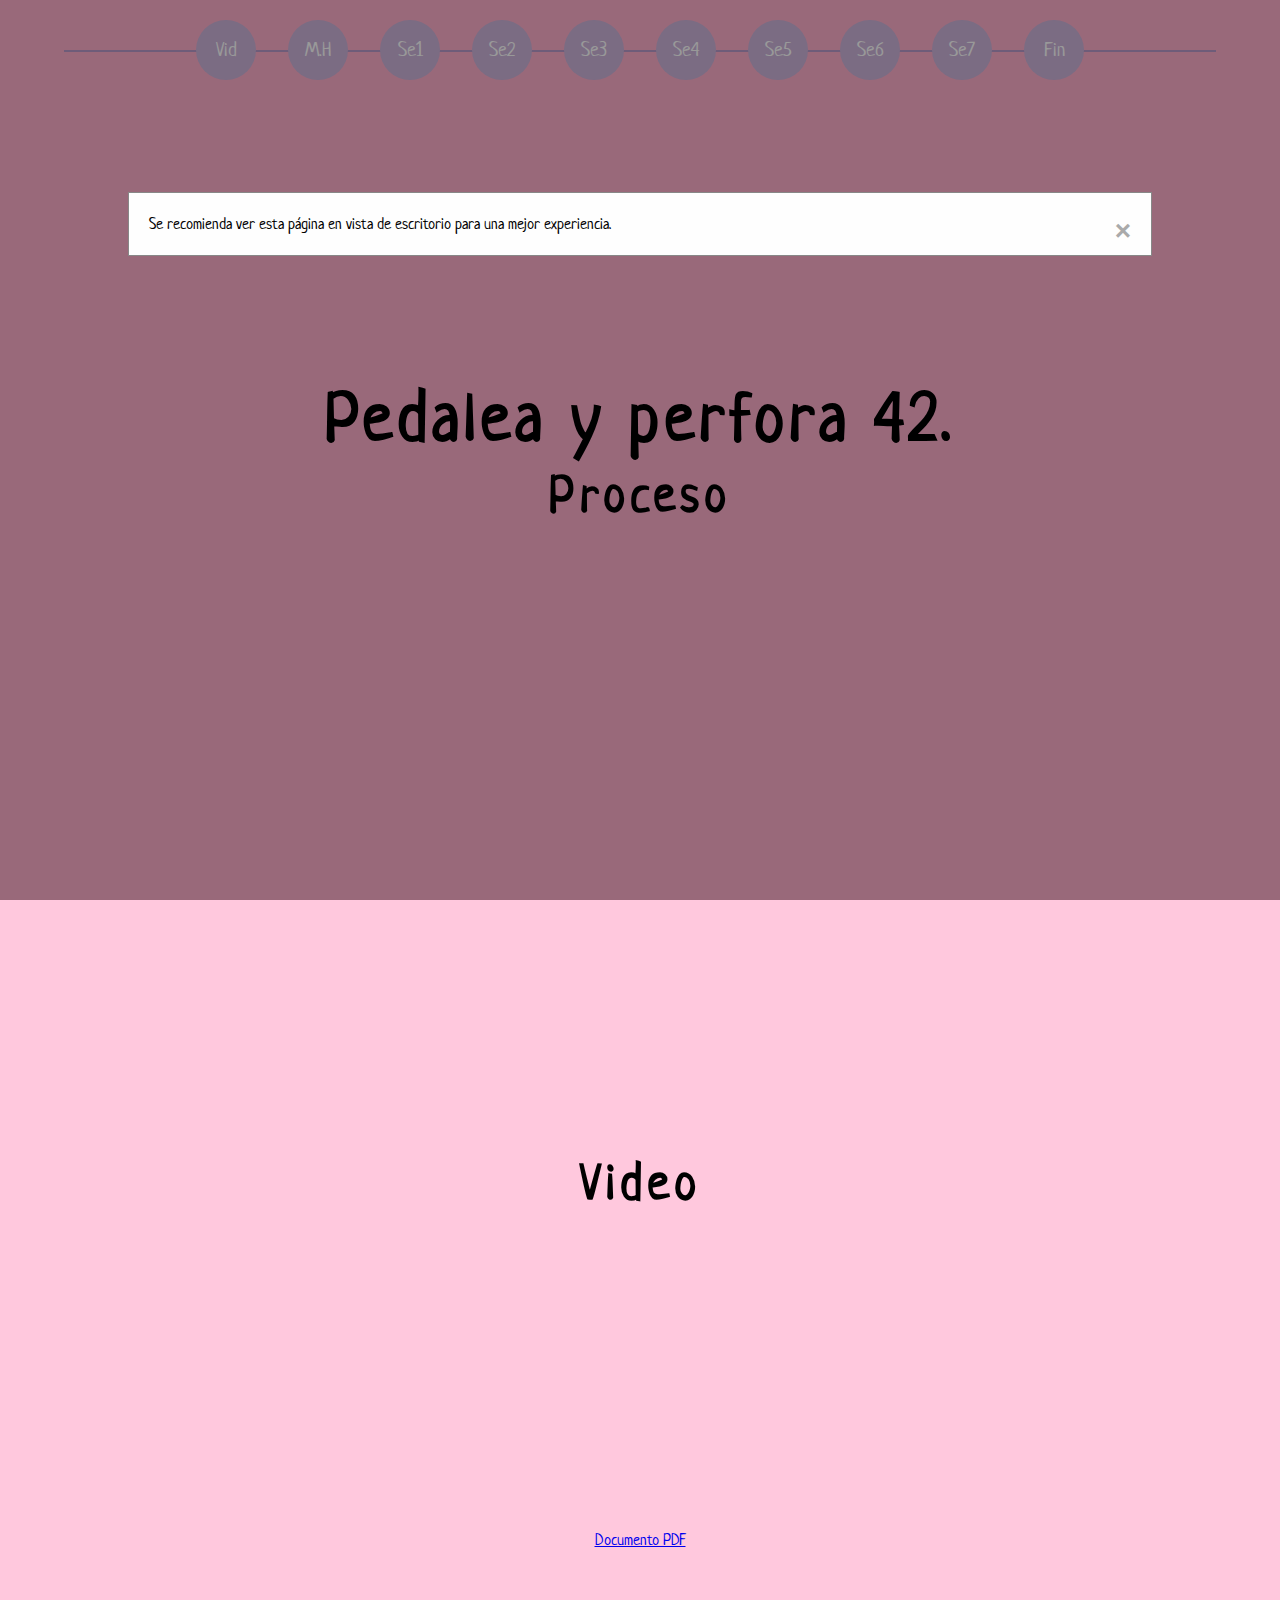
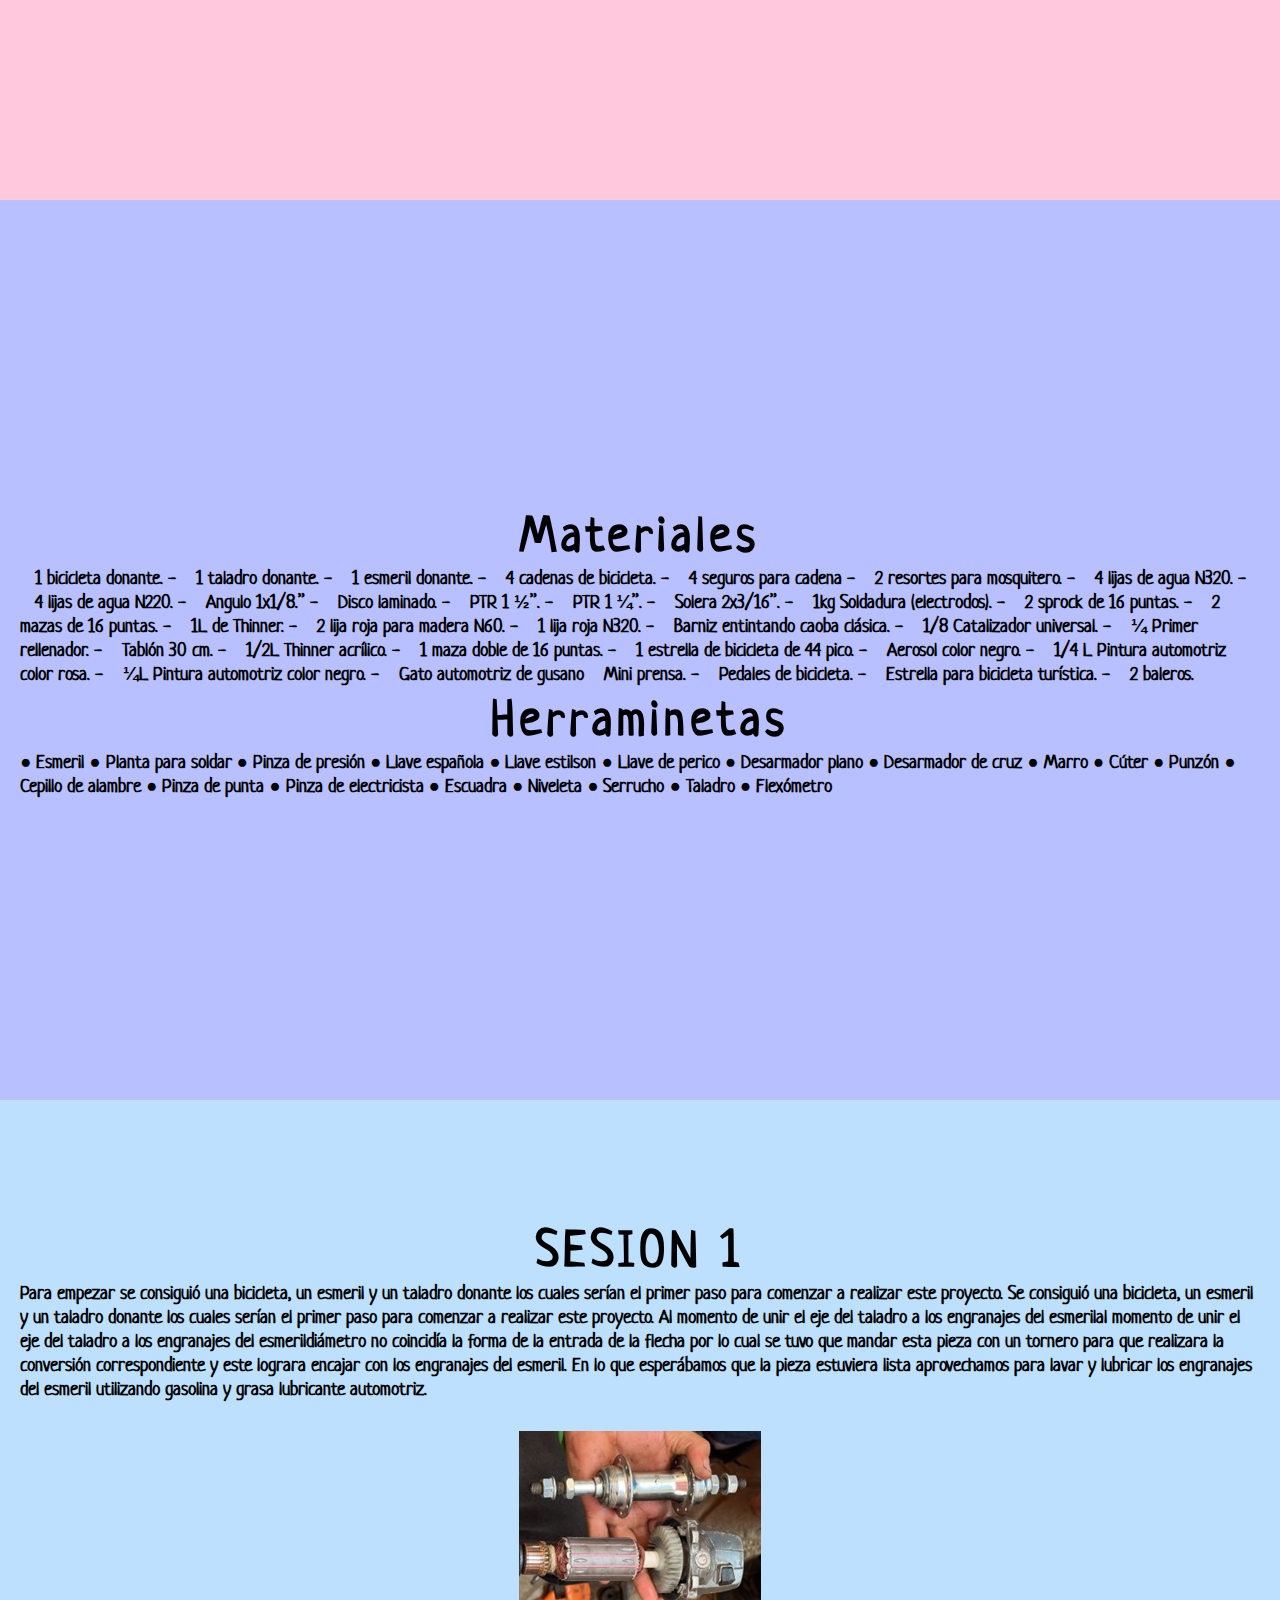
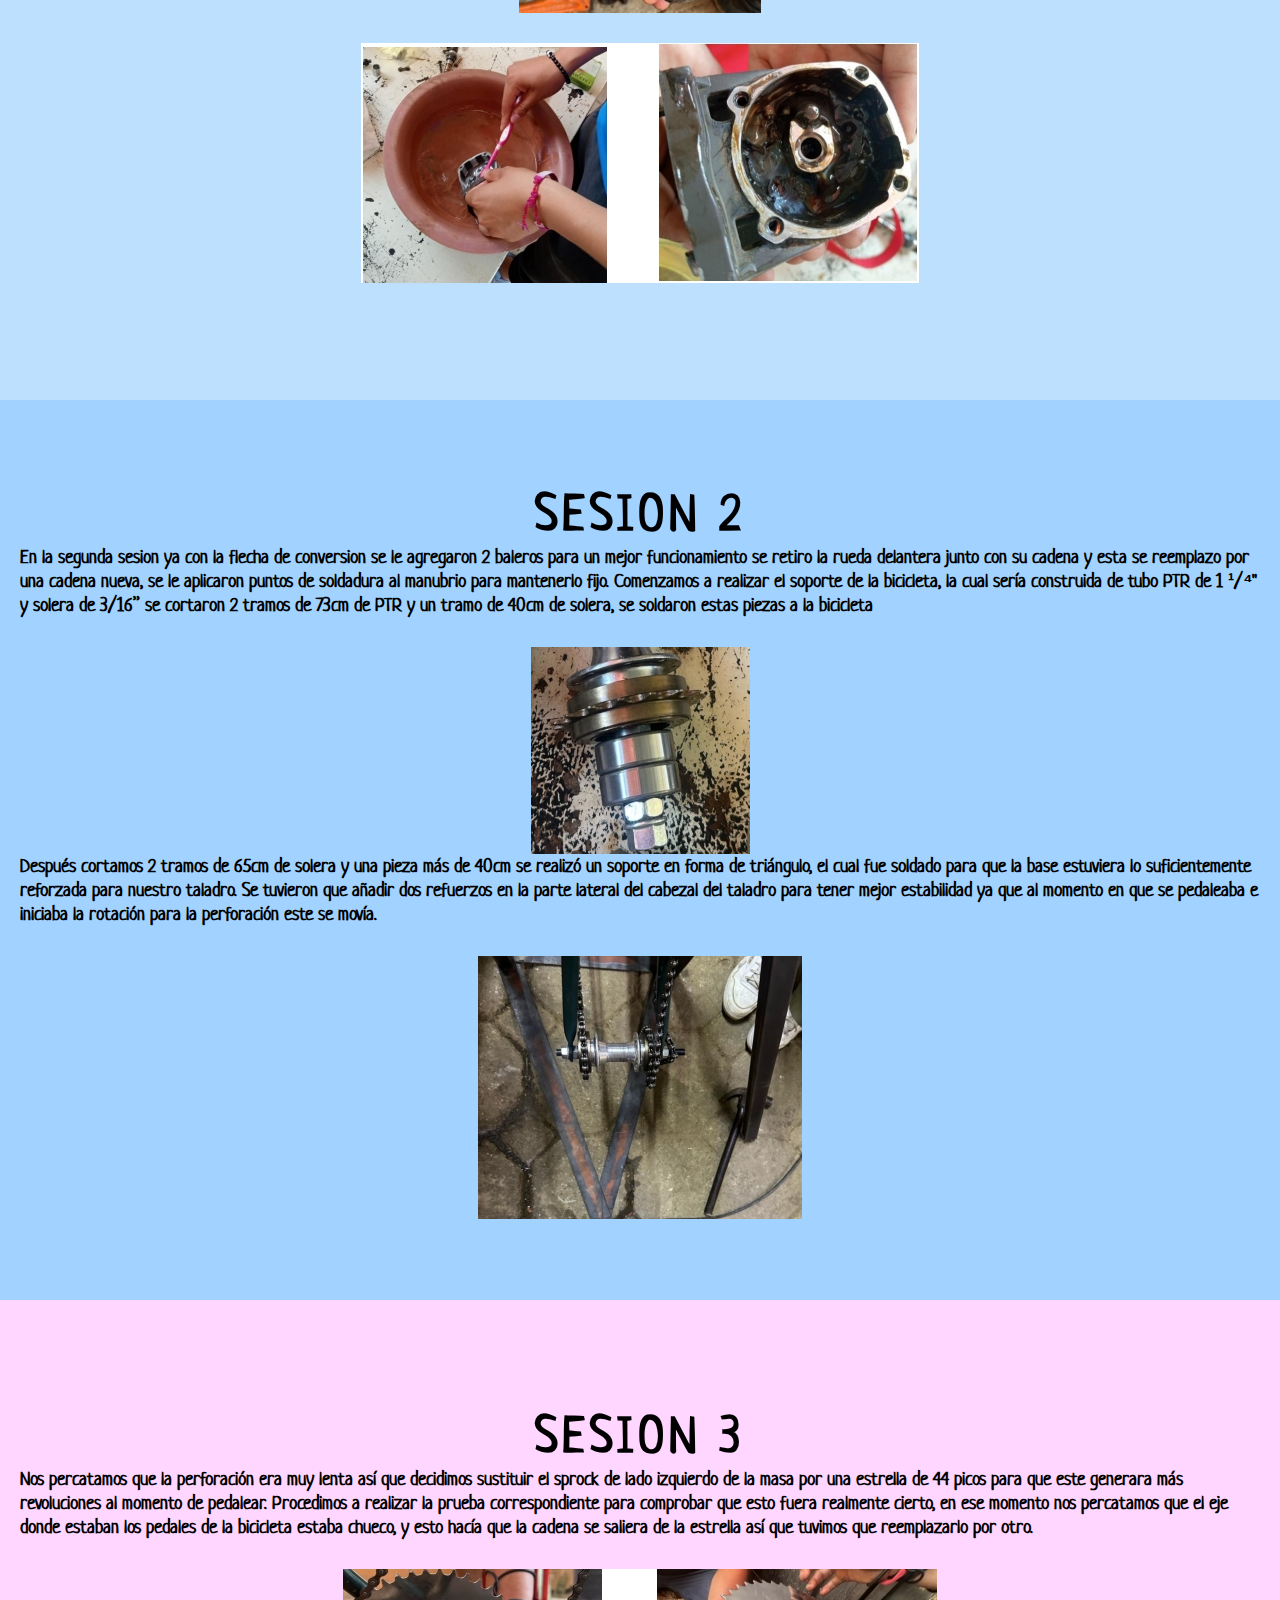
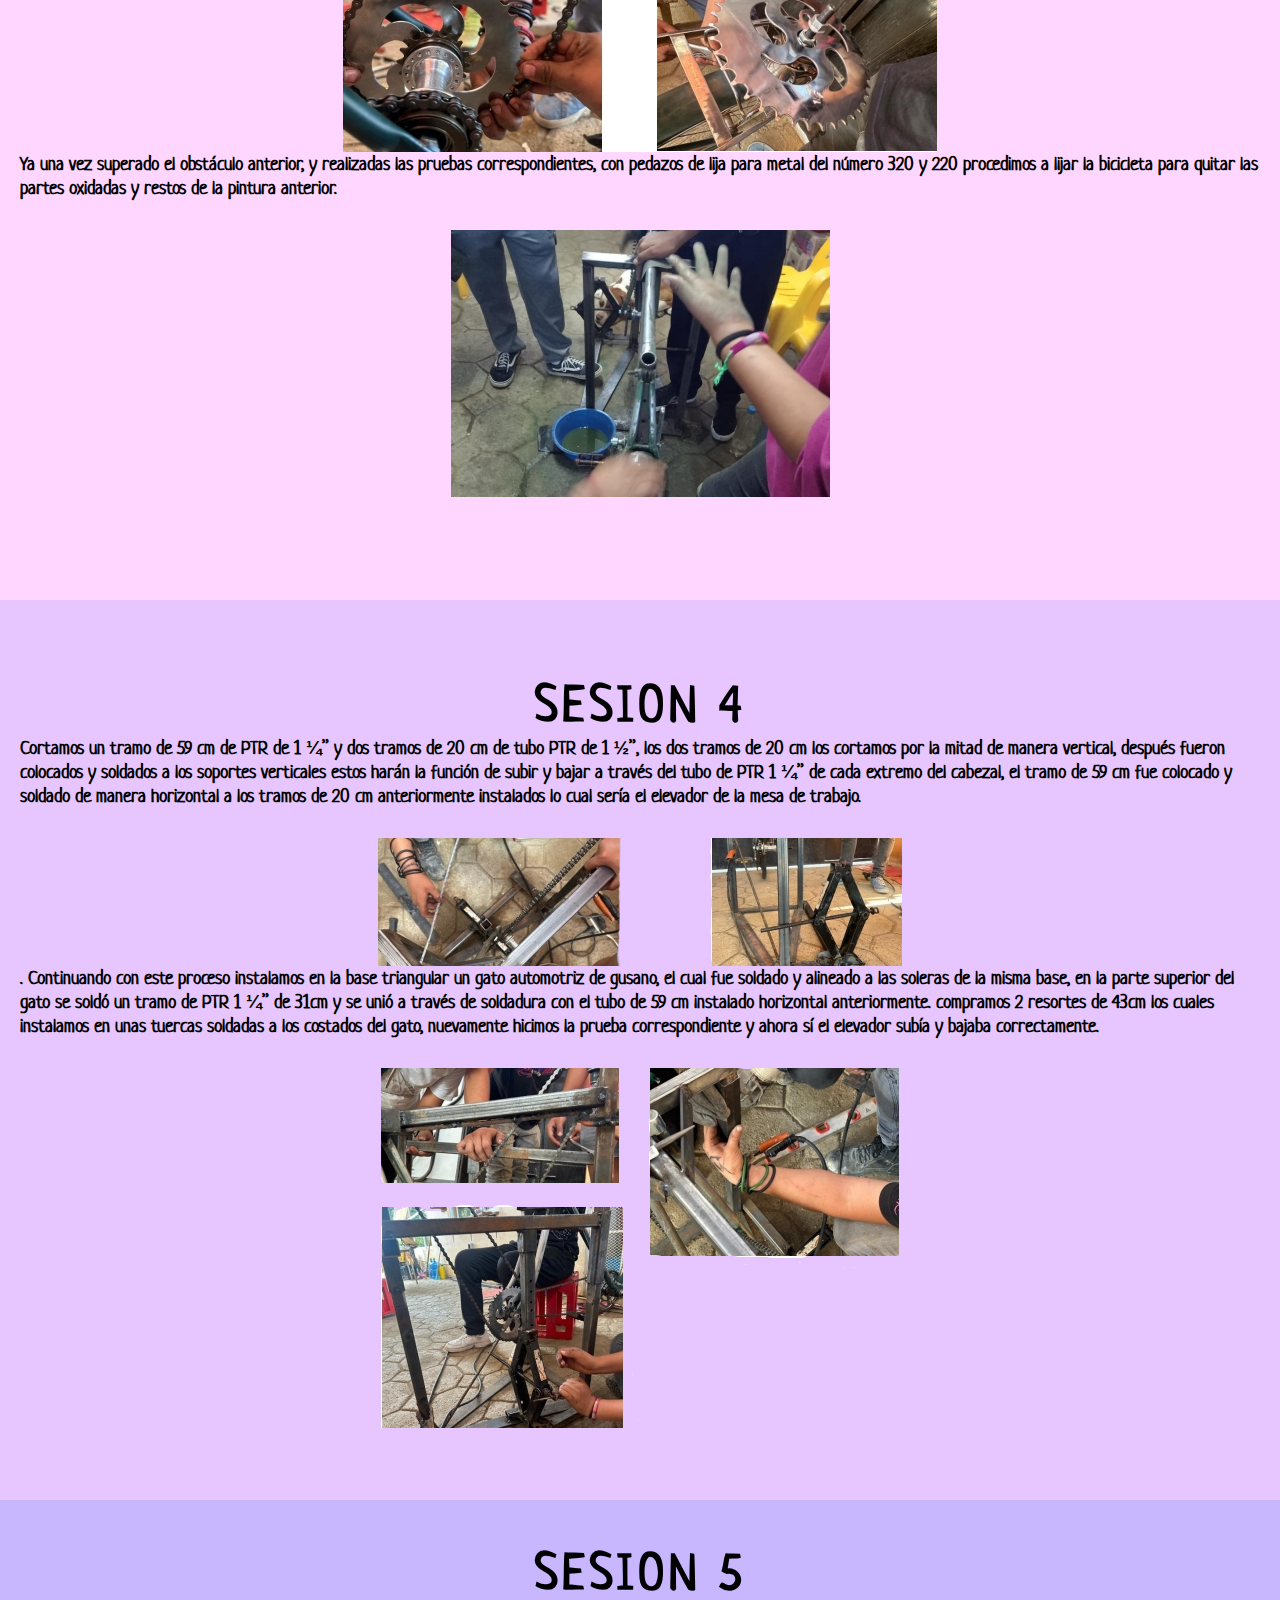
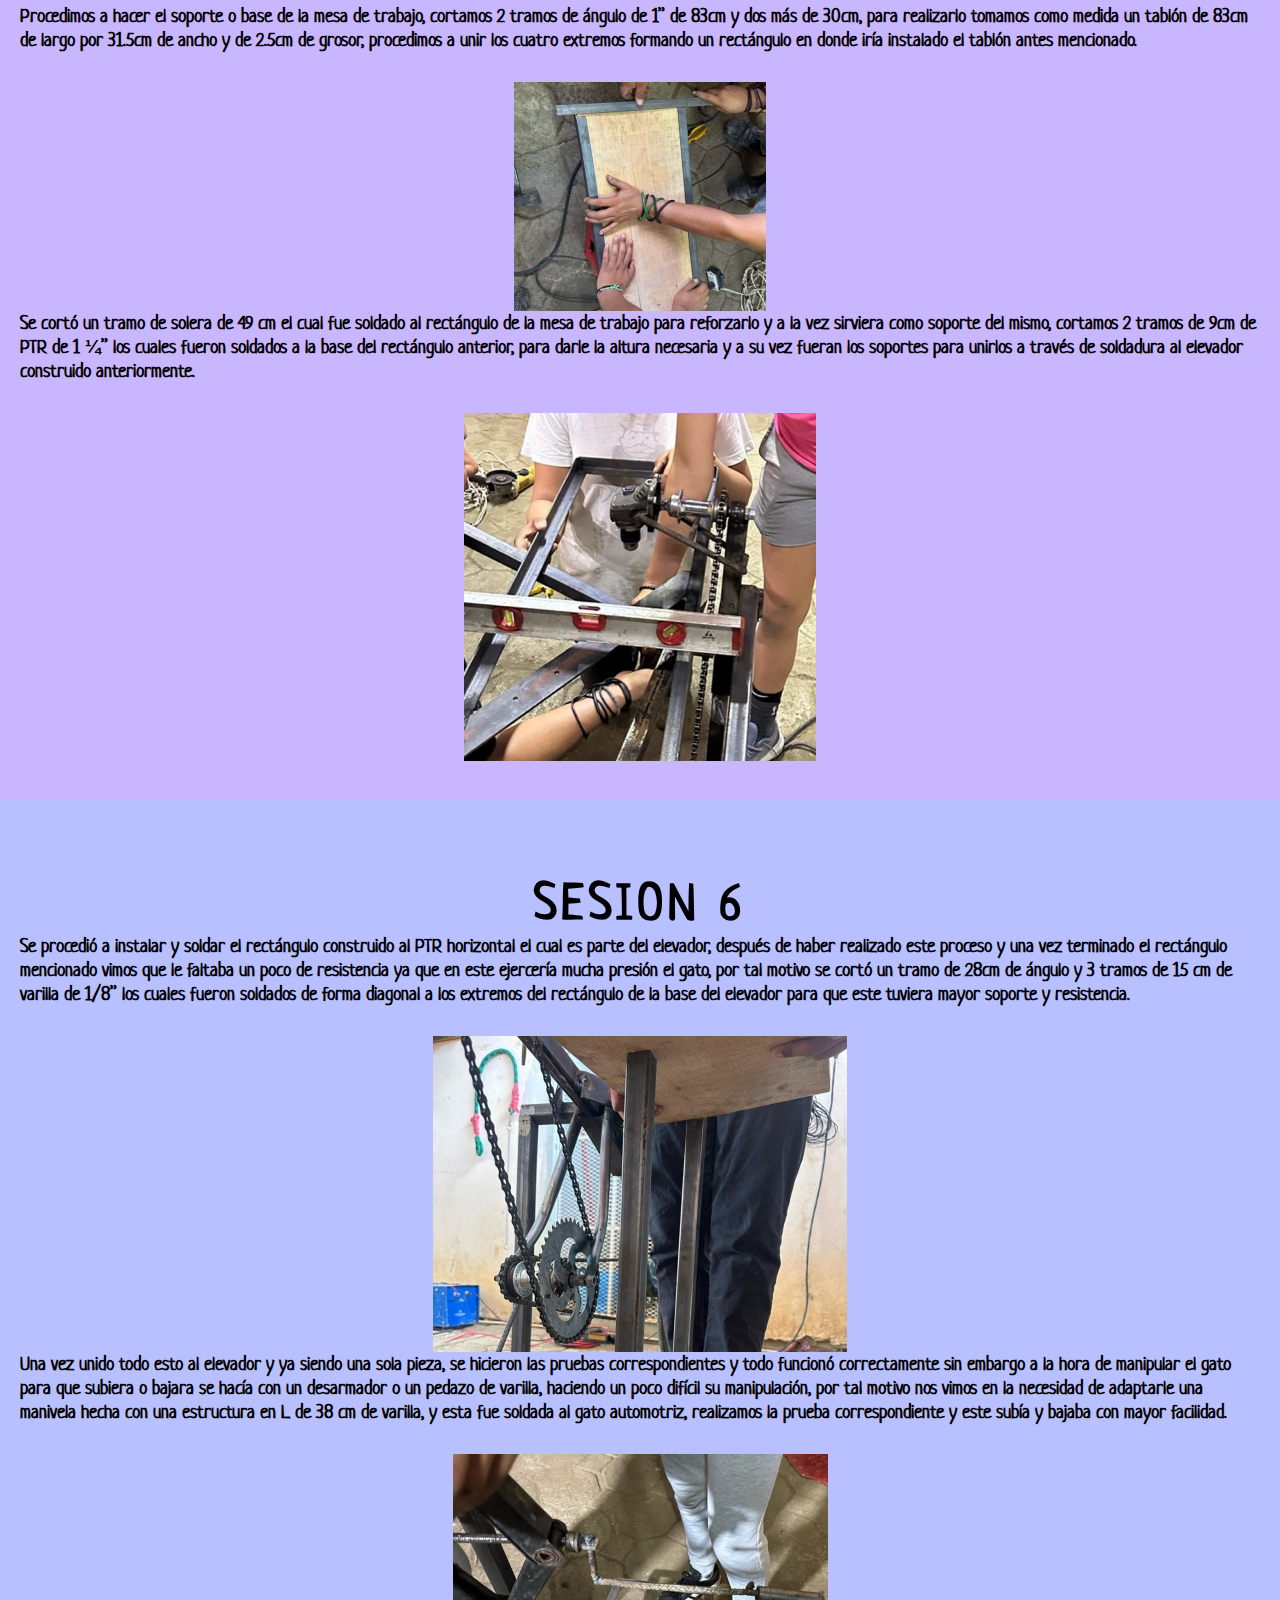
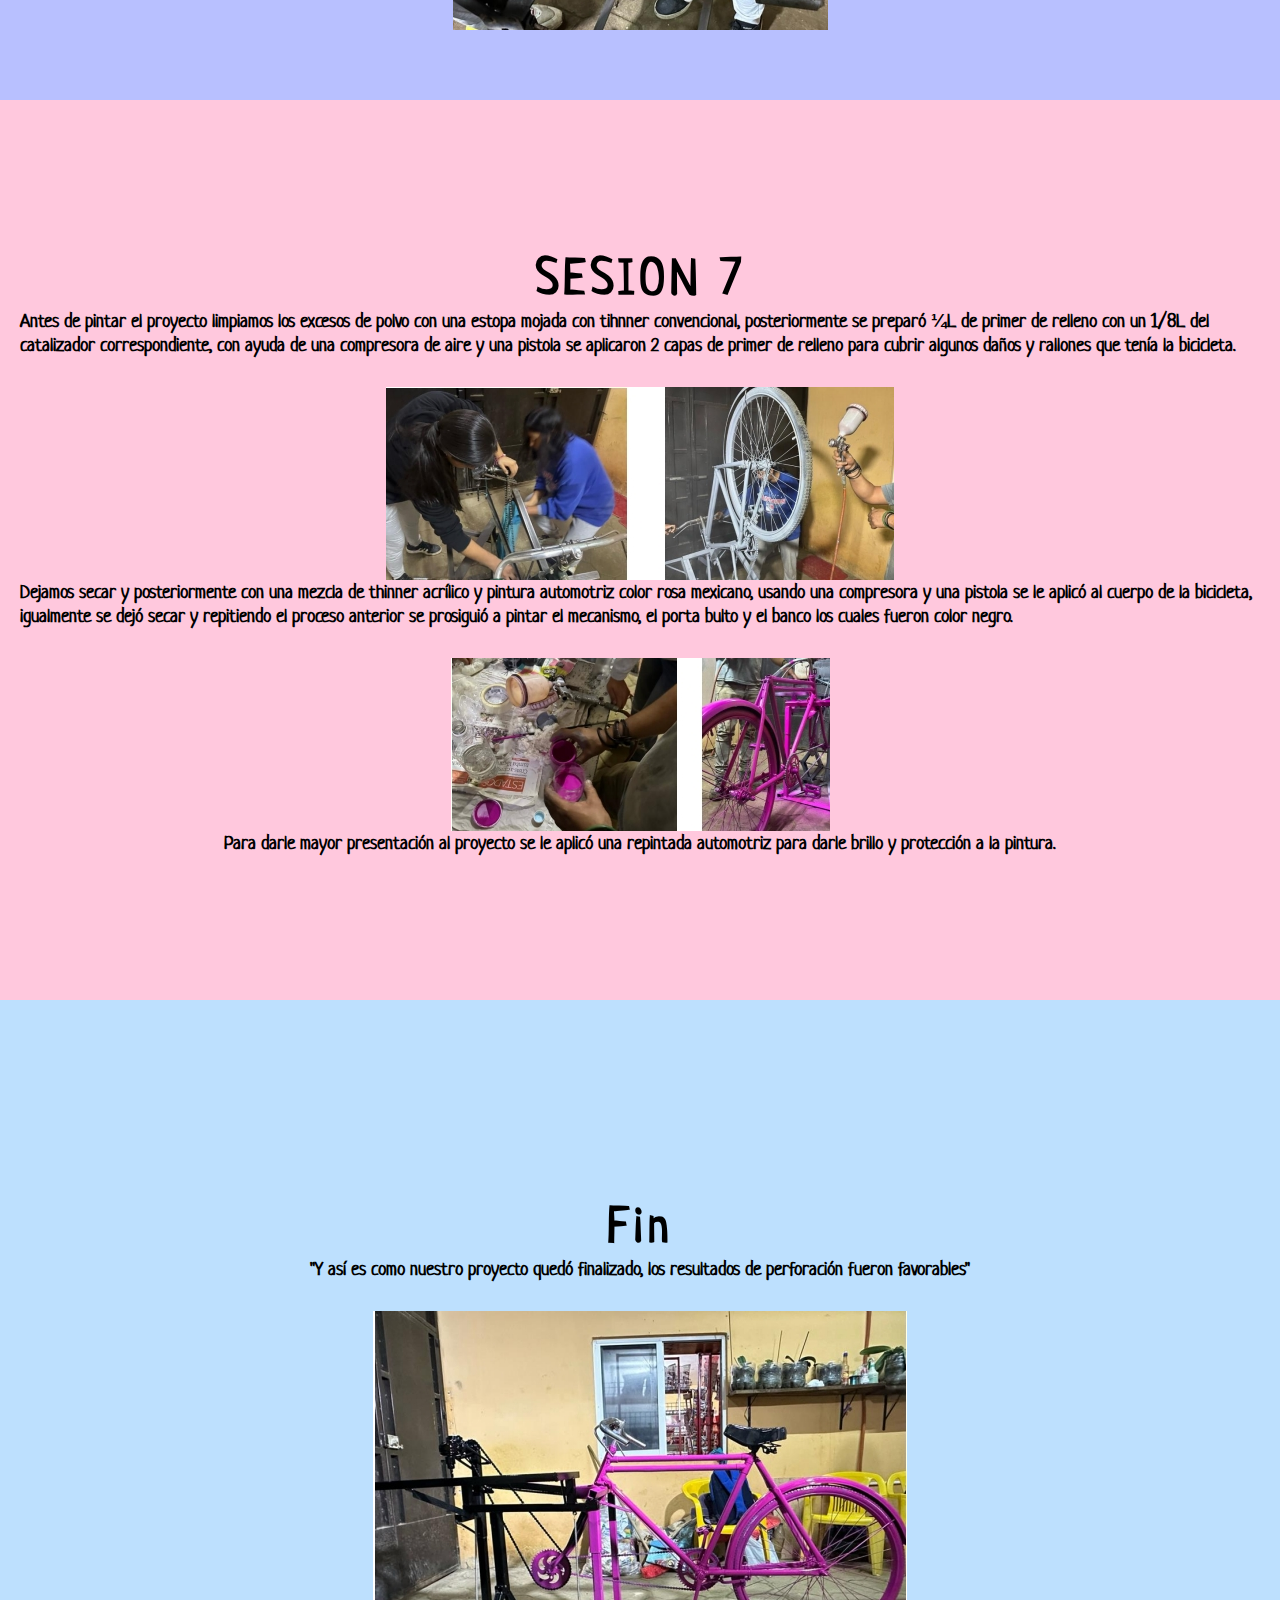
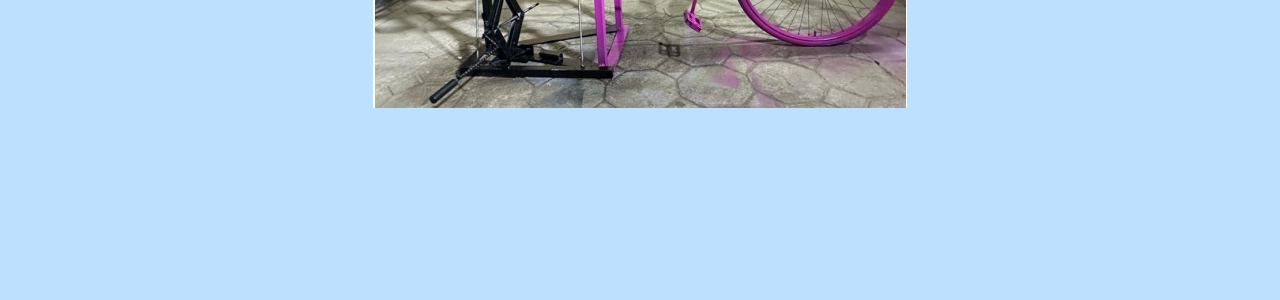
<file: index.html>
<!DOCTYPE html>
<html lang="es">
<head>
    <meta charset="UTF-8">
    <meta name="viewport" content="width=device-width, initial-scale=1.0">
    <title>Linea del tiempo</title>
    <link rel="stylesheet" href="pu.css">
    <link rel="icon" href="drill_39211.ico">
</head>

<div id="recommendModal" class="modal"> 
    <div class="modal-content"> 
        <span class="close">&times;</span> 
        <p>Se recomienda ver esta página en vista de escritorio para una mejor experiencia.</p> 
    </div> 
</div>

<body>
    <section id="inicio">
        <div class="tiempos">
            <div class="barra-tiempos"></div>
            <a href="#parte1" id="p1" class="tim">Vid</a>
            <a href="#materi" id="pm" class="tim">M.H</a>
            <a href="#parte2" id="p2" class="tim">Se1</a>
            <a href="#parte3" id="p3" class="tim">Se2</a>
            <a href="#parte4" id="p4" class="tim">Se3</a>
            <a href="#parte5" id="p5" class="tim">Se4</a>
            <a href="#parte6" id="p6" class="tim">Se5</a>
            <a href="#parte7" id="p7" class="tim">Se6</a>
            <a href="#parte8" id="p8" class="tim">Se7</a>
            <a href="#parte9" id="p9" class="tim">Fin</a>
        </div>
        <h1>Pedalea y perfora 42.</h1>
        <h2>Proceso</h2>
    </section>

    <section id="parte1">
    <h2>Video</h2>
    <iframe width="560" height="315" src="https://www.youtube.com/embed/27xn2p7GV4w?si=QDpKUxjdxnMcDMWn" title="YouTube video player" frameborder="0" allow="accelerometer; autoplay; clipboard-write; encrypted-media; gyroscope; picture-in-picture; web-share" referrerpolicy="strict-origin-when-cross-origin" allowfullscreen></iframe>
    <a href="dopdf.html">Documento PDF</a>
    </section>

    <section id="materi">
        <h2>Materiales</h2>
        <h3>
             1 bicicleta donante. -
             1 taladro donante. -
             1 esmeril donante. -
             4 cadenas de bicicleta. -
             4 seguros para cadena -
             2 resortes para mosquitero. -
             4 lijas de agua N320. -
             4 lijas de agua N220. - 
             Angulo 1x1/8.” -
             Disco laminado. -
             PTR 1 ½”. -
             PTR 1 ¼”. -
             Solera 2x3/16”. -
             1kg Soldadura (electrodos). -
             2 sprock de 16 puntas. -
             2 mazas de 16 puntas. -
             1L de Thinner. -
             2 lija roja para madera N60. -
             1 lija roja N320. -
             Barniz entintando caoba
            clásica. -
             1/8 Catalizador universal. -
             ¼ Primer rellenador. -
             Tablón 30 cm. -
             1/2L Thinner acrílico. -
             1 maza doble de 16 puntas. - 
             1 estrella de bicicleta de 44 
            pico. -
             Aerosol color negro. -
             1/4 L Pintura automotriz color 
            rosa. -
             ¼L Pintura automotriz color 
            negro. -
             Gato automotriz de gusano 
             Mini prensa. - 
             Pedales de bicicleta. - 
             Estrella para bicicleta turística. - 
             2 baleros.</h3>
        <h2>Herraminetas</h2>
        <h3>
● Esmeril 
● Planta para soldar 
● Pinza de presión 
● Llave española 
● Llave estilson 
● Llave de perico 
● Desarmador plano 
● Desarmador de cruz 
● Marro 
● Cúter 
● Punzón 
● Cepillo de alambre 
● Pinza de punta 
● Pinza de electricista 
● Escuadra 
● Niveleta 
● Serrucho 
● Taladro 
● Flexómetro
</h3>
    </section>

    <section id="parte2">
        <h2>SESION 1</h2>
        <h3>Para empezar se consiguió una bicicleta, un esmeril y un taladro donante los cuales serían el primer paso para comenzar a realizar este proyecto.
        Se consiguió una bicicleta, un esmeril y un taladro donante los cuales serían el primer paso para comenzar a realizar este proyecto. Al momento de unir el eje del taladro a los engranajes del esmerilal momento de unir el eje del taladro a los engranajes del esmerildiámetro no coincidía la forma de la entrada de la flecha  por  lo cual se tuvo que mandar esta pieza con un tornero para que realizara la conversión  correspondiente y este  lograra encajar con los engranajes del esmeril.
        En lo que esperábamos que la pieza estuviera lista aprovechamos para lavar y lubricar los engranajes del esmeril utilizando gasolina y grasa lubricante automotriz.</h3>
        <img src="ima 1.jpg" alt="Tornero">
        <img src="ima 2.jpeg" alt="Engranajes">
    </section>

    <section id="parte3">
        <h2>SESION 2</h2>
        <h3>En la segunda sesion ya con la flecha de conversion se le agregaron 2 baleros para un mejor funcionamiento se retiro la rueda delantera junto con su cadena y esta se reemplazo por una cadena nueva, se le aplicaron puntos de soldadura al manubrio para mantenerlo fijo.
        Comenzamos a realizar el soporte de la bicicleta, la cual sería construida   de tubo PTR de 1 ¹/⁴" y solera de 3/16” se cortaron 2 tramos de 73cm de PTR y un tramo de 40cm de solera, se soldaron estas piezas a la bicicleta 
        </h3>
        <img src="ima 3.jpeg" alt="Baleros">  
        <h3>Después cortamos 2 tramos de 65cm de solera y una pieza más de 40cm se realizó un soporte en forma de triángulo, el cual fue soldado para que la base estuviera lo suficientemente reforzada para nuestro taladro.
        Se tuvieron que añadir dos refuerzos en la parte lateral del cabezal del taladro para tener mejor estabilidad ya que al momento en que se pedaleaba e iniciaba la rotación para la perforación este se movía.</h3>
        <img src="ima 5.jpeg" alt="Base">
    </section>

    <section id="parte4">
        <h2>SESION 3</h2>
        <h3>Nos percatamos que la perforación era muy lenta así que decidimos sustituir el sprock de lado izquierdo de la masa por una estrella de 44 picos para que este generara más revoluciones al momento de pedalear.
        Procedimos a realizar la prueba correspondiente para comprobar que esto fuera realmente cierto, en ese momento nos percatamos que el eje donde estaban los pedales de la bicicleta estaba chueco, y esto hacía que la cadena se saliera de la estrella así que tuvimos que reemplazarlo por otro.
        </h3>
        <img src="img 6.jpeg" alt="Estrella 44 picos">
        <h3>Ya una vez superado el obstáculo anterior, y realizadas las pruebas correspondientes, con pedazos de lija para metal del número 320 y 220 procedimos a lijar la bicicleta para quitar las partes oxidadas y restos de la pintura anterior.</h3>
        <img src="img 7.jpeg" alt="Lijado">
    </section>

    <section id="parte5">
        <h2>SESION 4</h2>
        <h3>Cortamos un tramo de 59 cm de PTR de 1 ¼” y dos tramos de 20 cm de tubo PTR de 1 ½”, los dos tramos de 20 cm los cortamos por la mitad de manera vertical, después fueron colocados y soldados a los soportes verticales estos harán la función de subir y bajar a través  del tubo de PTR 1 ¼” de cada extremo del cabezal, el tramo de 59 cm fue colocado y soldado de manera horizontal a los tramos de 20 cm anteriormente instalados lo cual sería el elevador de la mesa de trabajo.</h3>
        <img src="img 8.png" alt="Soporte">
        <h3>. Continuando con este proceso instalamos en la base triangular un gato automotriz de gusano, el cual fue soldado y alineado a las soleras de la misma base, en la parte superior del gato se soldó un tramo de PTR 1 ¼” de 31cm y se unió a través de soldadura con el tubo de 59 cm instalado horizontal anteriormente.
        compramos 2 resortes de 43cm los cuales instalamos en unas tuercas soldadas a los costados del gato, nuevamente hicimos la prueba correspondiente y ahora sí el elevador subía y bajaba correctamente.</h3>
        <img src="ima 9.png" alt="Soporte">
        </section>
    
    <section id="parte6">
        <h2>SESION 5</h2>
        <h3>Procedimos a hacer el soporte o base de la mesa de trabajo, cortamos 2 
        tramos de ángulo de 1” de 83cm y dos más de 30cm, para realizarlo tomamos como 
        medida un tablón de 83cm de largo por 31.5cm de ancho y de 2.5cm de grosor, 
        procedimos a unir los cuatro extremos formando un rectángulo en donde iría 
        instalado el tablón antes mencionado.</h3>
        <img src="img 10.jpeg" alt="Mesa de trabajo">
        <h3>Se cortó un tramo de solera de 49 cm el cual fue soldado al rectángulo de la 
        mesa de trabajo para reforzarlo y a la vez sirviera como soporte del mismo, cortamos 
        2 tramos de 9cm de PTR de 1 ¼” los cuales fueron soldados a la base del rectángulo 
        anterior, para darle la altura necesaria y a su vez fueran los soportes para unirlos a 
        través de soldadura al elevador construido anteriormente.</h3>
        <img src="img 11.jpeg" alt="PTR">
    </section>
    
    <section id="parte7">
        <h2>SESION 6</h2>
        <h3>Se procedió a instalar y soldar el rectángulo construido al PTR horizontal el cual 
        es parte del elevador, después de haber realizado este proceso y una vez terminado 
        el rectángulo mencionado vimos que le faltaba un poco de resistencia ya que en 
        este ejercería mucha presión el gato, por tal motivo se cortó un tramo de 28cm de 
        ángulo y 3 tramos de 15 cm de varilla de 1/8” los cuales fueron soldados de forma 
        diagonal a los extremos del rectángulo de la base del elevador para que este tuviera 
        mayor soporte y resistencia.</h3>
        <img src="ima 12.jpeg" alt="PTR H">
        <h3>Una vez unido todo esto al elevador y ya siendo una sola pieza, se hicieron las 
        pruebas correspondientes y todo funcionó correctamente sin embargo a la hora de 
        manipular el gato para que subiera o bajara se hacía con un desarmador o un 
        pedazo de varilla, haciendo un poco difícil su manipulación, por tal motivo nos vimos 
        en la necesidad de adaptarle una manivela hecha con una estructura en L de 38 cm 
        de varilla, y esta fue soldada al gato automotriz, realizamos la prueba 
        correspondiente y este subía y bajaba con mayor facilidad. </h3>
        <img src="ima 13.jpeg" alt="Manivela">
        </section>
    
    <section id="parte8">
        <h2>SESION 7</h2>
        <h3>Antes de pintar el proyecto limpiamos los excesos de polvo con una estopa 
        mojada con tihnner convencional, posteriormente se preparó ¼L de primer de
        relleno con un 1/8L del catalizador correspondiente, con ayuda de una compresora 
        de aire y una pistola se aplicaron 2 capas de primer de relleno para cubrir algunos 
        daños y rallones que tenía la bicicleta.</h3>
        <img src="ima 14.jpeg" alt="Limpiado">
        <h3>Dejamos secar y posteriormente con una mezcla de thinner acrílico y pintura 
        automotriz color rosa mexicano, usando una compresora y una pistola se le aplicó 
        al cuerpo de la bicicleta, igualmente se dejó secar y repitiendo el proceso anterior 
        se prosiguió a pintar el mecanismo, el porta bulto y el banco los cuales fueron color 
        negro.</h3>
        <img src="ima 15.jpeg" alt="Pintado">
        <h3>Para darle mayor presentación al proyecto se le aplicó una repintada automotriz
        para darle brillo y protección a la pintura.</h3>
    </section>

    <section id="parte9">
        <h2>Fin</h2>
        <h3>"Y así es como nuestro proyecto quedó finalizado, los resultados de perforación 
        fueron favorables"</h3>
        <img src="ima 16.jpeg" alt="Bici taladro">
    </section>
    

    <script src="anima.js"></script>

</body>
</html>
</file>
<file: pu.css>
@import url('https://fonts.googleapis.com/css2?family=Neucha&display=swap');

* {
    margin: 0;
    padding: 0;
    box-sizing: border-box;
    font-family: 'Neucha', sans-serif;
}

html {
    scroll-behavior: smooth;
    font-size: 16px; /* Base para medidas relativas */
}


/* El modal (oculto por defecto) */
.modal {
    display: none; /* Oculto por defecto */
    position: fixed; /* Fijo (permanece en la pantalla) */
    z-index: 1; /* Por encima de todo */
    left: 0;
    top: 0;
    width: 100%; /* Ancho completo */
    height: 100%; /* Altura completa */
    overflow: auto; /* Permitir desplazamiento si es necesario */
    background-color: rgb(0,0,0); /* Fondo negro con opacidad */
    background-color: rgba(0,0,0,0.4); /* Fondo con opacidad */
}

/* Contenido del modal */
.modal-content {
    background-color: #fefefe;
    margin: 15% auto; /* Centrado vertical y horizontal */
    padding: 20px;
    border: 1px solid #888;
    width: 80%; /* Puede ajustar el ancho */
}

/* Botón de cierre (x) */
.close {
    color: #aaa;
    float: right;
    font-size: 28px;
    font-weight: bold;
}

.close:hover,
.close:focus {
    color: black;
    text-decoration: none;
    cursor: pointer;
}



section {
    min-height: 100vh;
    display: flex;
    flex-direction: column;
    justify-content: center;
    align-items: center;
    padding: 20px; /* Padding para mejor separación en pantallas pequeñas */
}

/* Colores de fondo para las secciones */
#inicio{
	background-color: #ffafcc;
}
#parte1{
	background-color: #ffc8dd;
}
#parte2{
	background-color: #bde0fe;
}
#parte3{
	background-color: #a2d2ff;
}
#parte4{
	background-color: #ffd6ff;
}
#parte5{
	background-color: #e7c6ff;
}
#parte6{
	background-color: #c8b6ff;
}
#parte7{
	background-color: #b8c0ff;
}
#parte8{
	background-color: #ffc8dd;
}
#parte9{
	background-color: #bde0fe;
}

#materi {
    background-color: #b8c0ff;
}

/* Ajuste de tamaños de texto */
#inicio h1 {
    font-size: 4.25rem; /* Ajustado a rem */
    letter-spacing: 0.3125rem; /* Ajustado a rem */
}

section h2 {
    font-size: 3.125rem; /* Ajustado a rem */
    letter-spacing: 0.3125rem; /* Ajustado a rem */
    text-align: center;
}

section img {
    margin-top: 1.875rem; /* Ajustado a rem */
    max-width: 100%; /* Responsivo */
    height: auto; /* Mantener la proporción */
}

/* Estilos para la barra de tiempo */
.tiempos {
    position: fixed;
    top: 1.25rem; /* Ajustado a rem */
    left: 50%;
    transform: translateX(-50%);
    width: 90%;
    max-width: 75rem; /* Ajustado a rem */
    display: flex;
    justify-content: center;
}

.tiempos .barra-tiempos {
    width: 100%;
    position: absolute;
    top: 1.875rem; /* Ajustado a rem */
    height: 0.125rem; /* Ajustado a rem */
    background-color: #b899ca;
    z-index: -2;
}

/* Estilos para los tiempos */
.tim {
    display: inline-block;
    font-size: 1.25rem; /* Ajustado a rem */
    width: 3.75rem; /* Ajustado a rem */
    height: 3.75rem; /* Ajustado a rem */
    border-radius: 50%;
    background-color: #cdb4db;
    text-decoration: none;
    color: white;
    margin: 0 1rem; /* Ajustado a rem */
    display: flex;
    align-items: center;
    justify-content: center;
    transform: scale(1);
    transition: background-color, transform 0.5s linear;
}

/* Responsividad para pantallas medianas */
@media (max-width: 768px) {
    .tim {
        width: 2.5rem;
        height: 2.5rem;
        font-size: 1rem;
        margin: 0 0.5rem;
    }
}

/* Responsividad para pantallas pequeñas */
@media (max-width: 480px) {
    .tiempos {
        top: 0.625rem; /* Ajustado a rem */
    }
    .tim {
        width: 2rem;
        height: 2rem;
        font-size: 0.875rem;
        margin: 0 0.25rem;
    }
}

/* Estilos para el estado seleccionado */
.seleccionado {
    transform: scale(1.2);
    background-color: #EA5455;
    color: #000;
    font-weight: bold;
}

.PDF {
    margin: auto;
    display: block;
    width: 850px;
    height: 100vh;
    border-radius: 20px;
    box-shadow: #b899ca;
}
</file>
